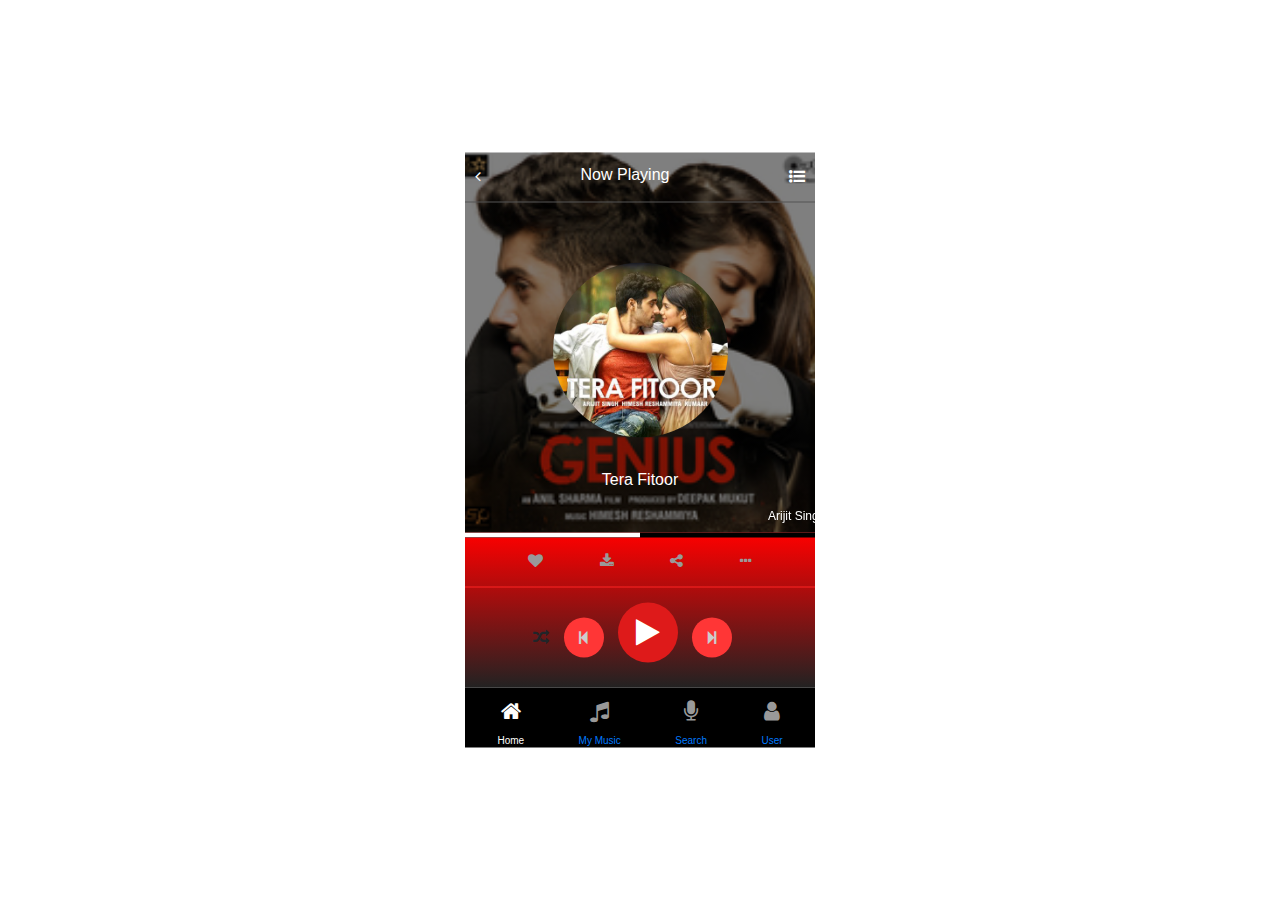
<file: index.html>
<!DOCTYPE html>
<html lang="en">
<head>
   <meta charset="UTF-8">
   <meta name="viewport" content="width=device-width, initial-scale=1.0">
   <meta http-equiv="X-UA-Compatible" content="ie=edge">
   <title>Music Player</title>
   <link rel="stylesheet" href="https://stackpath.bootstrapcdn.com/bootstrap/4.1.3/css/bootstrap.min.css">
   <link rel="stylesheet" href="https://stackpath.bootstrapcdn.com/font-awesome/4.7.0/css/font-awesome.min.css">
   <link rel="stylesheet" href="style.css" type="text/css">
   

</head>
<body>
   <div class="music-container">
      <div class="music-img text-center">
         <div class="music-header">
            <i class="fa fa-angle-left"></i>
            <div class="title"><p>Now Playing</p></div>
            <i class="fa fa-list-ul"></i>
         </div>
         <div class="inner-img">
            <img src="img/thumbnail.jpg">
         </div>
         <p>Tera Fitoor</p>
         <marquee>Arijit Singh</marquee> 
      </div>
      <div class="music-control">
         <div class="music-bar">
            <div class="progress">
               <div class="progress-bar">

               </div>
            </div>
         </div>
         <div class="social-bar text-center">
            <i class="fa fa-heart"></i>
            <i class="fa fa-download"></i>
            <i class="fa fa-share-alt"></i>
            <i class="fa fa-ellipsis-h"></i>
         </div>

         <div class="control-bar text-center">
            <i class="fa fa-random"></i>
            <i class="fa fa-step-backward"></i>
            <i class="fa fa-play"></i>
            <i class="fa fa-step-forward"></i>
            <i class="fa fa-step-retweet"></i>
         </div>
      </div>
    <div class="user-menu text-center">
       <ul>
          <li class="active">
             <a href="#"><i class="fa fa-home"></i><p>Home</p></a>
          </li>
          <li>
            <a href="#"><i class="fa fa-music"></i><p>My Music</p></a>
         </li>
         <li>
            <a href="#"><i class="fa fa-microphone"></i><p>Search</p></a>
         </li>
         <li>
            <a href="#"><i class="fa fa-user"></i><p>User</p></a>
         </li>
       </ul>
    </div>
   </div>
</body>
</html>
</file>
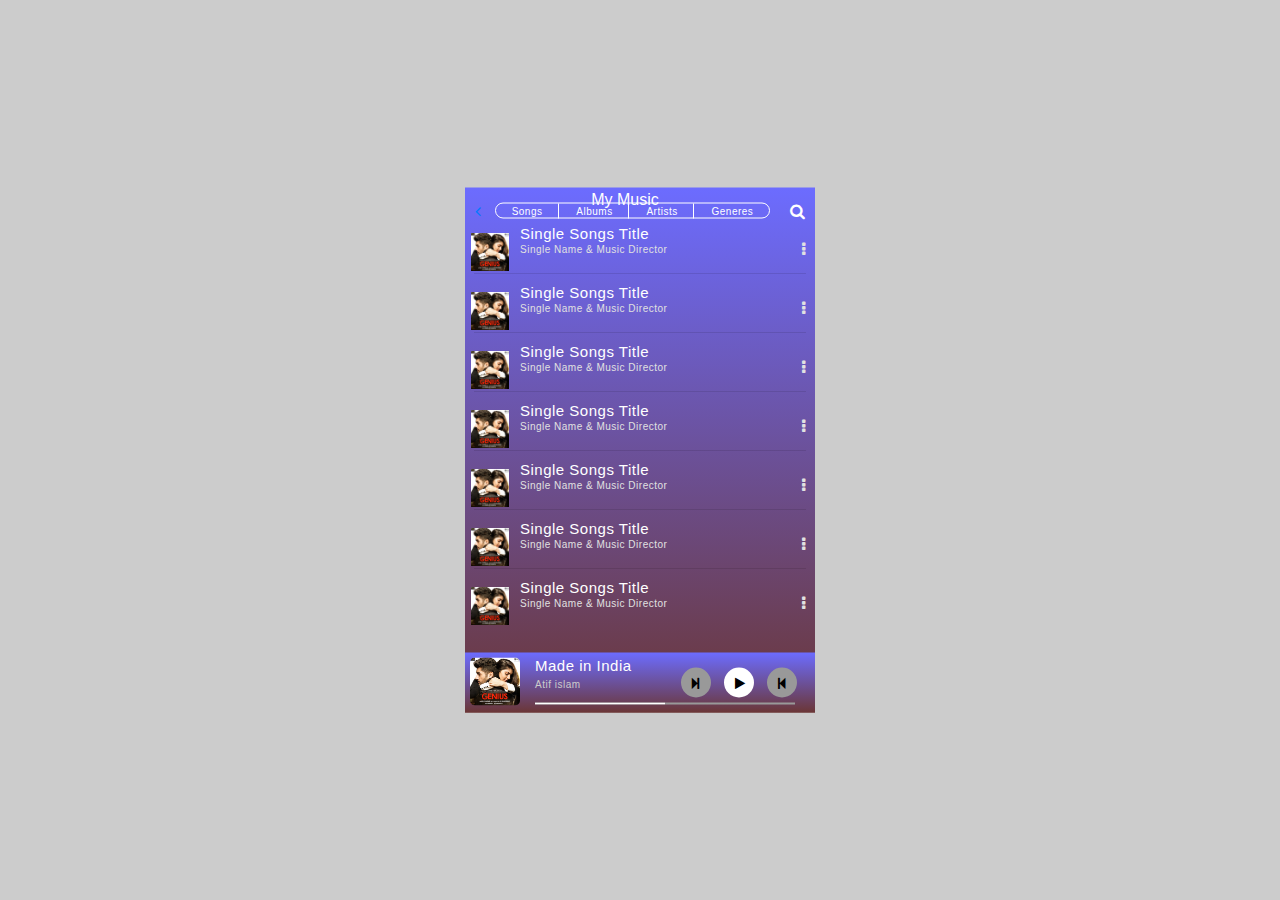
<file: musictrack.html>
<!DOCTYPE html>
<html lang="en">
 <head>
   <meta charset="UTF-8">
   <meta name="viewport" content="width=device-width, initial-scale=1.0">
   <meta http-equiv="X-UA-Compatible" content="ie=edge">
   <title>Music Player</title>
   <link rel="stylesheet" href="https://stackpath.bootstrapcdn.com/bootstrap/4.1.3/css/bootstrap.min.css">
   <link rel="stylesheet" href="https://stackpath.bootstrapcdn.com/font-awesome/4.7.0/css/font-awesome.min.css">
   <link rel="stylesheet" href="musictrack.css" type="text/css">
   
   

 </head>
 <body>
   <div class="music-container">
      <div class="music-header">
        <a href="index.html"><i class="fa fa-angle-left"></i></a>
         <div class="title"><p>My Music</p></div>
         <i class="fa fa-search"></i>
      </div>
      <div class="music-playlist">
        <div class="music-menu text-center">
          <div class="menu">
            <ul>
              <li>
                <a href="#">Songs</a>
              </li>
              <li>
                <a href="#">Albums</a>
              </li>
              <li>
                <a href="#">Artists</a>
              </li>
              <li>
                <a href="#">Generes</a>
              </li>
            </ul>
          </div>
        </div>
        <div class="music-box">
          <div class="music-info">
            <div class="music-img">
              <img src="img/thumbnail1.jpg" alt="">
            </div>
            <div class="music-name">
              <h6>Single Songs Title</h6>
              <p>Single Name & Music Director</p>
            </div>
            <i class="fa fa-ellipsis-v"></i>
          </div><hr>
          <div class="music-info">
            <div class="music-img">
              <img src="img/thumbnail1.jpg" alt="">
            </div>
            <div class="music-name">
              <h6>Single Songs Title</h6>
              <p>Single Name & Music Director</p>
            </div>
            <i class="fa fa-ellipsis-v"></i>
          </div><hr>
          <div class="music-info">
            <div class="music-img">
              <img src="img/thumbnail1.jpg" alt="">
            </div>
            <div class="music-name">
              <h6>Single Songs Title</h6>
              <p>Single Name & Music Director</p>
            </div>
            <i class="fa fa-ellipsis-v"></i>
          </div><hr>
          <div class="music-info">
            <div class="music-img">
              <img src="img/thumbnail1.jpg" alt="">
            </div>
            <div class="music-name">
              <h6>Single Songs Title</h6>
              <p>Single Name & Music Director</p>
            </div>
            <i class="fa fa-ellipsis-v"></i>
          </div><hr>
          <div class="music-info">
            <div class="music-img">
              <img src="img/thumbnail1.jpg" alt="">
            </div>
            <div class="music-name">
              <h6>Single Songs Title</h6>
              <p>Single Name & Music Director</p>
            </div>
            <i class="fa fa-ellipsis-v"></i>
          </div><hr>
          <div class="music-info">
            <div class="music-img">
              <img src="img/thumbnail1.jpg" alt="">
            </div>
            <div class="music-name">
              <h6>Single Songs Title</h6>
              <p>Single Name & Music Director</p>
            </div>
            <i class="fa fa-ellipsis-v"></i>
          </div><hr>
          <div class="music-info">
            <div class="music-img">
              <img src="img/thumbnail1.jpg" alt="">
            </div>
            <div class="music-name">
              <h6>Single Songs Title</h6>
              <p>Single Name & Music Director</p>
            </div>
            <i class="fa fa-ellipsis-v"></i>
          </div>
        </div>
      </div>
      <div class="music-play">
        <div class="play-image">
          <img src="img/thumbnail1.jpg">
        </div>
        <div class="play-controls">
          <div class="controls">
            <div class="song-name">
              <h5>Made in India</h5>
              <p>Atif islam</p>
            </div>
            <div class="play-icon">
              <i class="fa fa-step-backward"></i>
              <a href="index.html"><i class="fa fa-play"></i></a>
              <i class="fa fa-step-forward"></i>
            </div>
          </div>
          <div class="music-progress">
            <div class="progress">
              <div class="progress-bar"></div>
            </div>
          </div>
        </div>
      </div>
   </div>
 </body>
</html>
</file>
<file: style.css>
.music-container
{
   width: 350px;
   display: block;
   position: absolute;
   left: 50%;
   top: 50%;
   transform: translate(-50%,-50%);
}

.music-img
{
   height: 380px;
   background-size: cover;
   background-position: center;
   background-image: linear-gradient(rgba(0,0,0,0.5),rgba(0,0,0,0.5)),url('img/album-cover.jpg');
   color:#fff;
}

.music-header
{
border-bottom:1px solid #555;
height: 50px;
}
.music-header .fa-angle-left
{
   float: left;
   margin-top:15px;
   margin-left: 10px;
   cursor: pointer; 
}

.music-header .fa-list-ul
{
   float:right;
   margin-top: 15px;
   margin-right: 10px;
   cursor: pointer;
}

.music-header .title
{
 width: 250px;
 height: 30px;
 position: absolute;
 margin-left: 30px;
 margin-top: 10px;
 text-align: center;
 padding-left: 10px; 
}

.inner-img
{
   padding-top: 60px;
}

.inner-img img
{
width:175px;
height: 175px;
border-radius: 50%;
animation: rotate 15s linear infinite;
margin-bottom: 30px;
}

@keyframes rotate
{
   100%{transform: rotate(360deg);}
}

marquee
{
   font-size: 12px;
   margin-top: -10px;
}

.music-control
{
   background-image: linear-gradient(#ff0000,#222);
}

.music-bar .progress
{
   height: 5px !important;
   border-radius: 0 !important;
   background-color: #000;
} 

.music-bar .progress-bar
{
   width: 50%;
   background-color: #fff;
   animation: width 10s infinite;
}

@keyframes width
{
 100%{width:100%;}
}

.social-bar
{
   border-bottom: 1px solid #ff2424;
   height: 50px;
}


.social-bar .fa
{
   padding: 15px 26px;
   color: #999;
   font-size: 15px;
   cursor: pointer;
}

.control-bar
{
height: 100px;
padding-top:15px;
width: 100%
}

.control-bar .fa
{
 display: inline-block;
 margin: 0 5px;
 cursor: pointer; 
}

.control-bar .fa-play
{
   width: 60px;
   height: 60px;
   padding-top: 14px;
   color: #fff;
   background-color: #de1a1a;
   border-radius:50%;
   font-size:30px;
}

.control-bar .fa-step-backward,.control-bar .fa-step-forward{
   width: 40px;
   height: 40px;
   padding-top: 12px;
   color: #ccc;
   background-color: #ff3636;
   border-radius:50%;
   font-size:15px;
}

.user-menu
{
   height: 60px;
   font-family: sans-serif;
   background: #000;
   line-height: 25px;
}

.user-menu ul
{
display: inline-block;
padding: 12px 0;
list-style-type: none;
}

.user-menu ul li
{
display: inline-block;
padding: 0px 25px;
color: #999;
}

.user-menu ul li a
{
   color: #007bff;
   font-size: 10px;
   text-decoration: none;
}

.user-menu .fa
{
color: #999;
font-size: 22px;
}

.active .fa
{
color: #fff;
}

.active a p
{
   color: #fff;
}
</file>
<file: musictrack.css>
body
{
   margin: 0;
   padding: 0;
   background-color: #ccc !important;
   color: #fff !important
}

.music-container
{
   font-family: sans-serif;
   width: 350px;
   left: 50%;
   top: 50%;
   transform: translate(-50%,-50%);
   display: block;
   position: absolute;
   background-image: linear-gradient(#6c6cff,#6b3636);
}
.music-header .fa-angle-left
{
   float:left;
   margin-top: 15px;
   margin-left: 10px;
   cursor: pointer;
}

.music-header .fa-search
{
   float:right;
   margin-top: 15px;
   margin-right: 10px;
   cursor: pointer;
}

.music-header .title
{
   width: 250px;
   height: 30px;
   position: absolute;
   margin-left: 30px;
   text-align: center;
   padding-left:10px; 
}
.music-playlist
{
   width: 100%;
   height: 450px;
}
.music-menu
{
   width: 100%;
   height: 28px;
}
.music-menu
{
width: 275px;
height: 16px;
margin: 15px 30px auto;
border-radius: 10px;
border: 1px solid #fff;
}
.menu ul
{
   font-size: 10px;
   padding: initial;
}
.menu ul li
{
list-style-type: none;
display: inline-block;
border-right: 1px solid #fff;
}
.menu ul li a
{
color: #fff;
padding: 5px 15px;
text-decoration: none;
letter-spacing: 0.5px;
}
.menu ul li:last-child
{
   border-right: none;
}
.music-box
{
   width: 100%;
   height: 410px;
   overflow: scroll;
   overflow-x: hidden;
}

.music-box::-webkit-scrollbar
{
   width: 0px;
   background: transparent;
}
.music-box .fa-ellipsis-v
{
   margin-right: 10px;
   margin-top: 22px;
   font-weight: normal;
   color: #e1e1e1;
   cursor: pointer;
}

.music-info
{
   width: 100%;
   height: 50px;
   display: flex;
}

.music-img
{
   width: 50px;
   height: 50px;
}
.music-img img
{
   width: 40px;
   height: 40px;
   margin: 13px 5px;
   padding: 1px;
}
.music-name
{
   width: 300px;
   padding: 0 5px;
   height: 50px;
}
.music-name h6
{
margin-top: 7px;
font-size: 15px;
font-weight: normal;
letter-spacing: 0.5px;
cursor: pointer;
line-height: 15px;
}
.music-name p
{
font-size: 10px;
line-height: 1px;
letter-spacing: 0.5px;
color:#e1e1e1;
cursor: pointer;
}
hr
{
width: 95%;
margin-top: 4px !important;
margin-bottom: 4px !important;
}

.music-play
{
   width: 100%;
   height: 60px;
   display: flex;
   background-image:linear-gradient(#6c6cff,#6b3636);
}

.play-image img
{
   width: 50px;
   height:48px;
   margin:5px;
   border-radius: 5px;
}

.play-controls
{
   width: 300px;
   height: 60px;
}
.controls
{
   width: 285px;
   height: 50px;
   display: flex;
}

.song-name
{
   width: 150px;
   height: 50px;
}

.song-name h5
{
margin-top: 10px;
margin-left: 10px;
font-size: 15px;
font-weight: normal;
letter-spacing: 0.5px;
line-height: 6px;
}

.song-name p
{
   font-size: 10px;
   margin-left: 10px;
   letter-spacing: 0.5px;
   color:#ccc;
}

.play-icon
{
   width: 150px;
   height: 50px;
}
.play-icon .fa
{
   width: 30px;
   height: 30px;
   float: right;
   font-size: 13px;
   color: #000;
   border-radius: 50%;
   background-color: #999;
   margin: 15px 13px 0 auto;
   padding: 9px 11px;
   cursor: pointer;
}
.play-icon .fa-play
{
   background-color: #fff;
}

.music-progress
{
   width: 260px;
   margin-left: 10px;
}

.music-progress .progress
{
height: 2px !important;
border-radius: 0 !important;
background-color: #999;
}

.music-progress .progress-bar
{
   width: 50%;
   background-color: #fff;
   animation: width 10s infinite;
}
@keyframes width
{
100%{width: 100%;}
}
</file>
